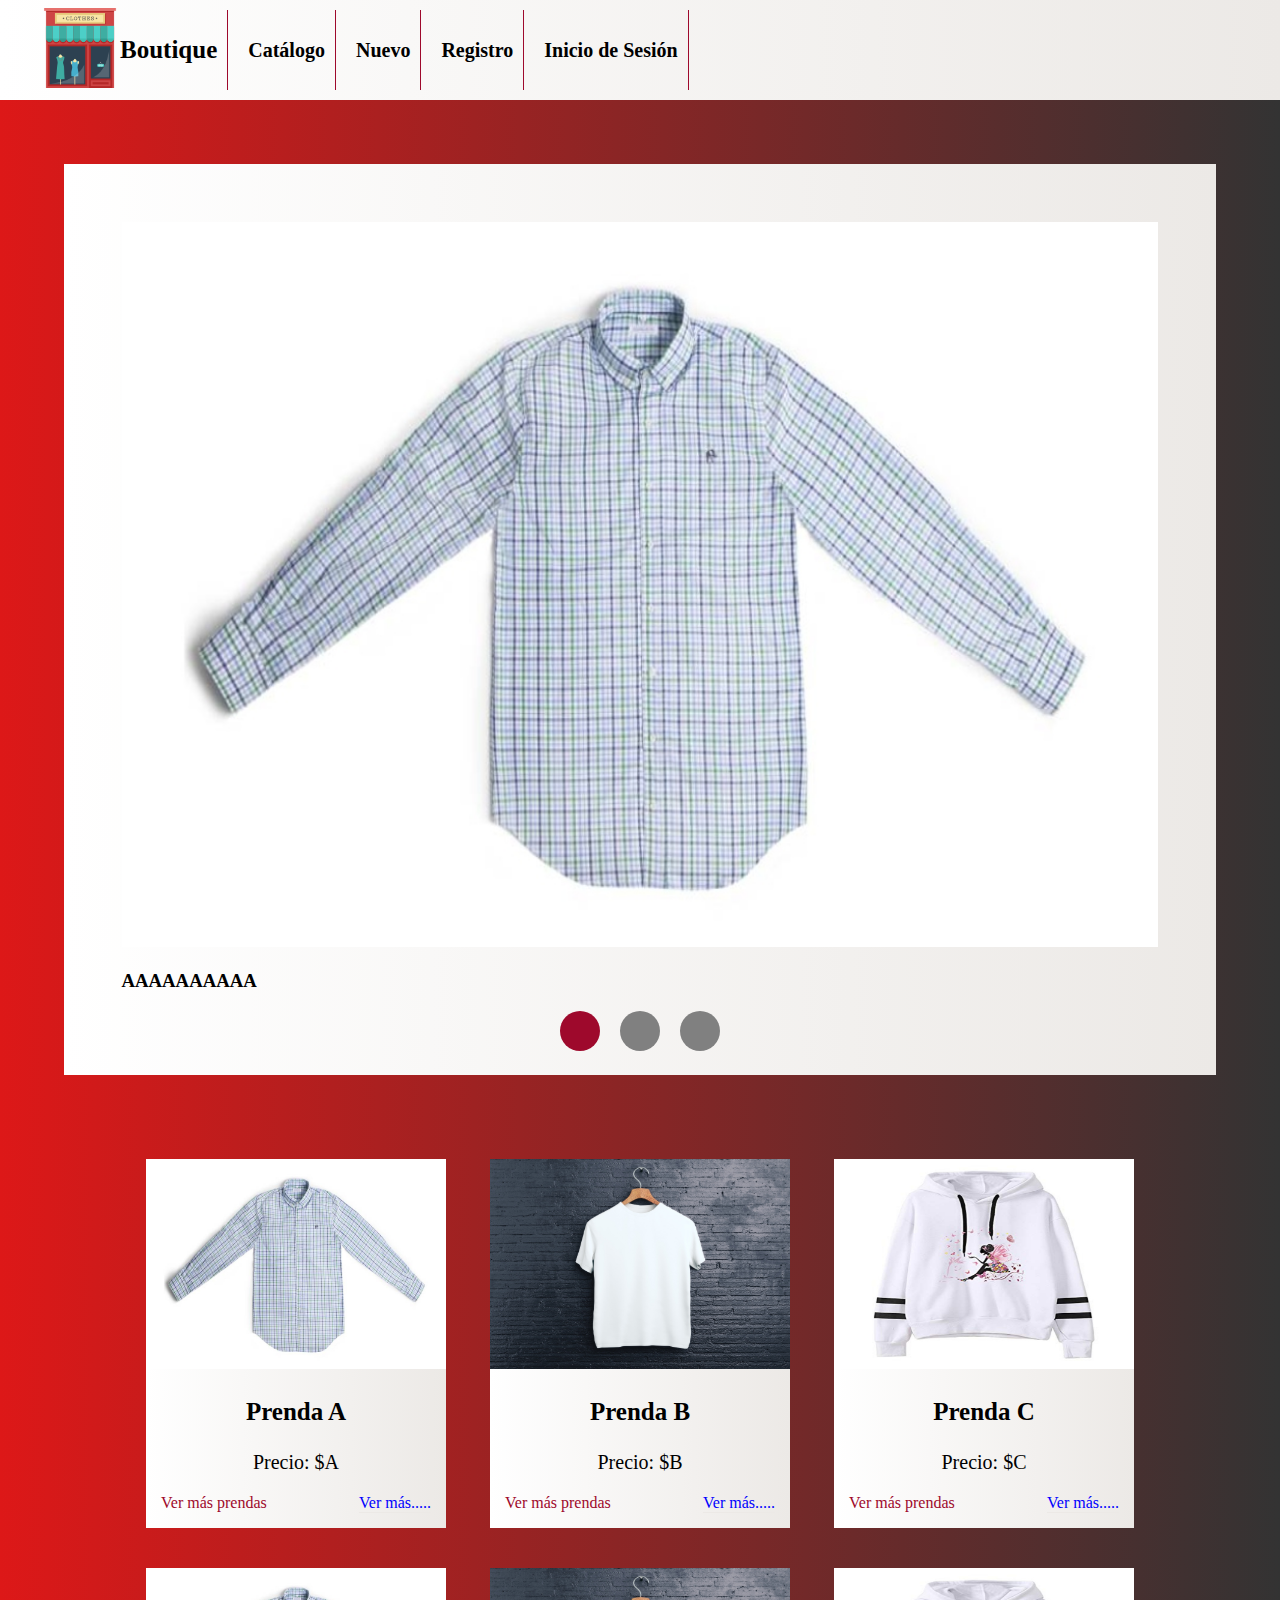
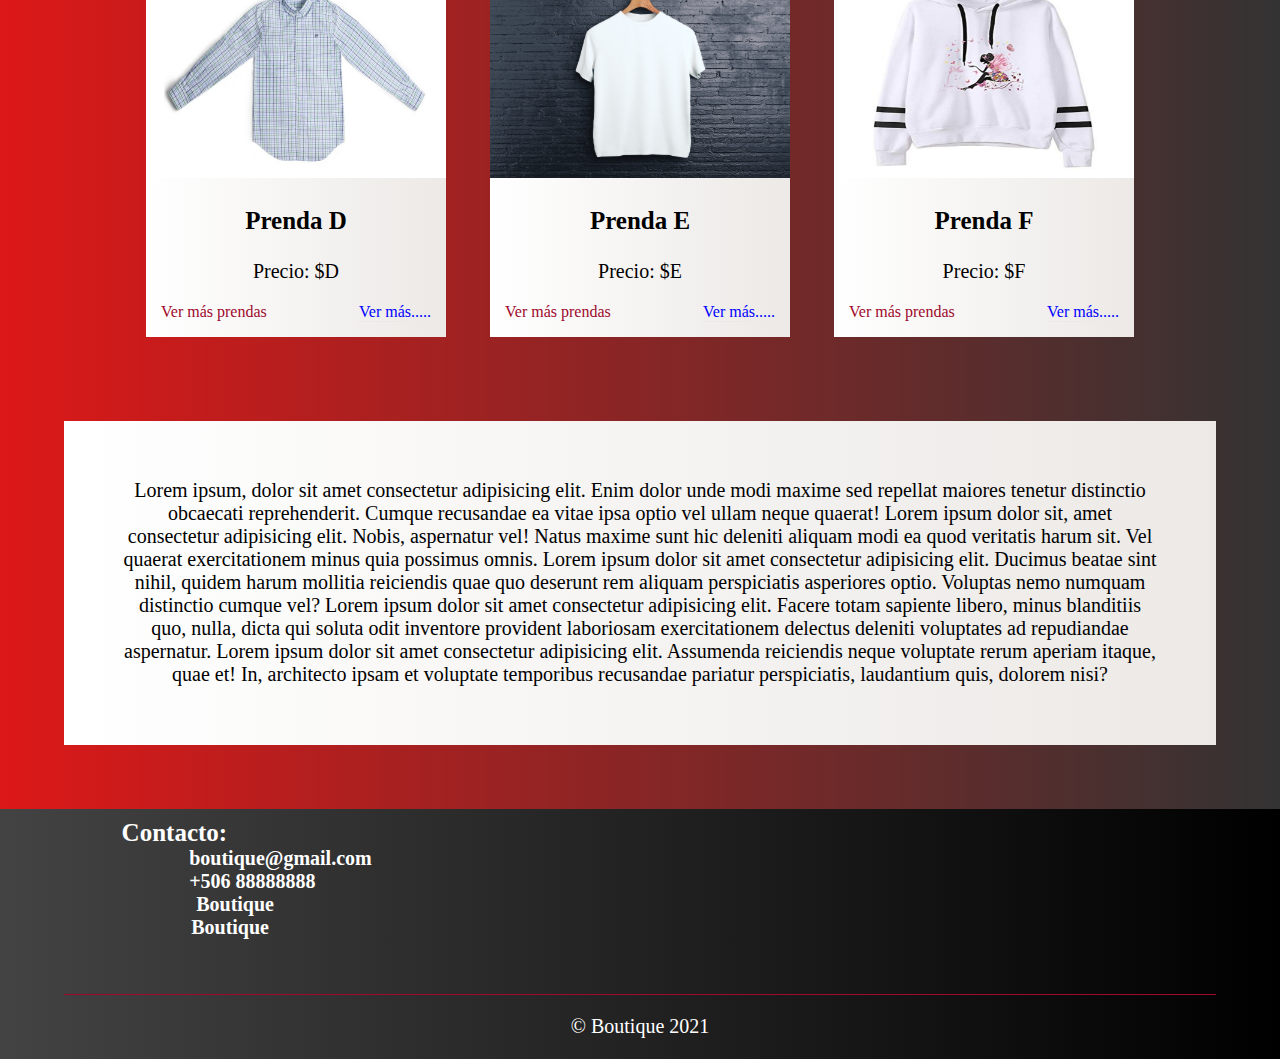
<file: index.html>
<!DOCTYPE html>
<html lang="en">
<head>
    <meta charset="UTF-8">
    <meta http-equiv="X-UA-Compatible" content="IE=edge">
    <meta name="viewport" content="width=device-width, initial-scale=1.0">
    <title>Boutique</title>
    <link href="css/inicio.css" rel="stylesheet">
    <link href="css/opciones.css" rel="stylesheet">
    <link href="css/nuevo.css" rel="stylesheet">
</head>
<body>

    <div class="contenedorSlider">
        <div class="slider">
            <img class="imagenSlider">
        </div>

        <h3 class="textoSlider"></h3>

        <div class="menuSlider">
        </div>
    </div>

    <div class="ejemplos">
        <div class="contenedorEjemplo">
            <img class="ejemplo" src="img/img1.jpg">
            <h3 class="nombreEjemplo">Prenda A</h3>
            <p class="precioEjemplo">Precio: $A</p>
            <a class="verMasPrenda" href="opcion.html">Ver más.....</a>
            <a class="verCategoria" href="catalogo.html">Ver más prendas</a>
        </div>
        <div class="contenedorEjemplo">
            <img class="ejemplo" src="img/img2.jpg">
            <h3 class="nombreEjemplo">Prenda B</h3>
            <p class="precioEjemplo">Precio: $B</p>
            <a class="verMasPrenda" href="opcion.html">Ver más.....</a>
            <a class="verCategoria" href="catalogo.html">Ver más prendas</a>
        </div>
        <div class="contenedorEjemplo">
            <img class="ejemplo" src="img/img3.jpg">
            <h3 class="nombreEjemplo">Prenda C</h3>
            <p class="precioEjemplo">Precio: $C</p>
            <a class="verMasPrenda" href="opcion.html">Ver más.....</a>
            <a class="verCategoria" href="catalogo.html">Ver más prendas</a>
        </div>
        <div class="contenedorEjemplo">
            <img class="ejemplo" src="img/img1.jpg">
            <h3 class="nombreEjemplo">Prenda D</h3>
            <p class="precioEjemplo">Precio: $D</p>
            <a class="verMasPrenda" href="opcion.html">Ver más.....</a>
            <a class="verCategoria" href="catalogo.html">Ver más prendas</a>
        </div>
        <div class="contenedorEjemplo">
            <img class="ejemplo" src="img/img2.jpg">
            <h3 class="nombreEjemplo">Prenda E</h3>
            <p class="precioEjemplo">Precio: $E</p>
            <a class="verMasPrenda" href="opcion.html">Ver más.....</a>
            <a class="verCategoria" href="catalogo.html">Ver más prendas</a>
        </div>
        <div class="contenedorEjemplo">
            <img class="ejemplo" src="img/img3.jpg">
            <h3 class="nombreEjemplo">Prenda F</h3>
            <p class="precioEjemplo">Precio: $F</p>
            <a class="verMasPrenda" href="opcion.html">Ver más.....</a>
            <a class="verCategoria" href="catalogo.html">Ver más prendas</a>
        </div>
    </div>

    <div class="descripcion">
        <div class="espacioTextoDescripcion"></div>
        <p class="textoDescripcion">Lorem ipsum, dolor sit amet consectetur adipisicing elit. Enim dolor unde modi maxime sed repellat maiores tenetur distinctio obcaecati reprehenderit. Cumque recusandae ea vitae ipsa optio vel ullam neque quaerat! Lorem ipsum dolor sit, amet consectetur adipisicing elit. Nobis, aspernatur vel! Natus maxime sunt hic deleniti aliquam modi ea quod veritatis harum sit. Vel quaerat exercitationem minus quia possimus omnis. Lorem ipsum dolor sit amet consectetur adipisicing elit. Ducimus beatae sint nihil, quidem harum mollitia reiciendis quae quo deserunt rem aliquam perspiciatis asperiores optio. Voluptas nemo numquam distinctio cumque vel? Lorem ipsum dolor sit amet consectetur adipisicing elit. Facere totam sapiente libero, minus blanditiis quo, nulla, dicta qui soluta odit inventore provident laboriosam exercitationem delectus deleniti voluptates ad repudiandae aspernatur. Lorem ipsum dolor sit amet consectetur adipisicing elit. Assumenda reiciendis neque voluptate rerum aperiam itaque, quae et! In, architecto ipsam et voluptate temporibus recusandae pariatur perspiciatis, laudantium quis, dolorem nisi?</p>
        <div class="espacioTextoDescripcion"></div>
    </div>

    <script type="text/javascript" src="js/general.js"></script>
    <script type="text/javascript" src="js/inicio.js"></script>
</body>
</html>
</file>
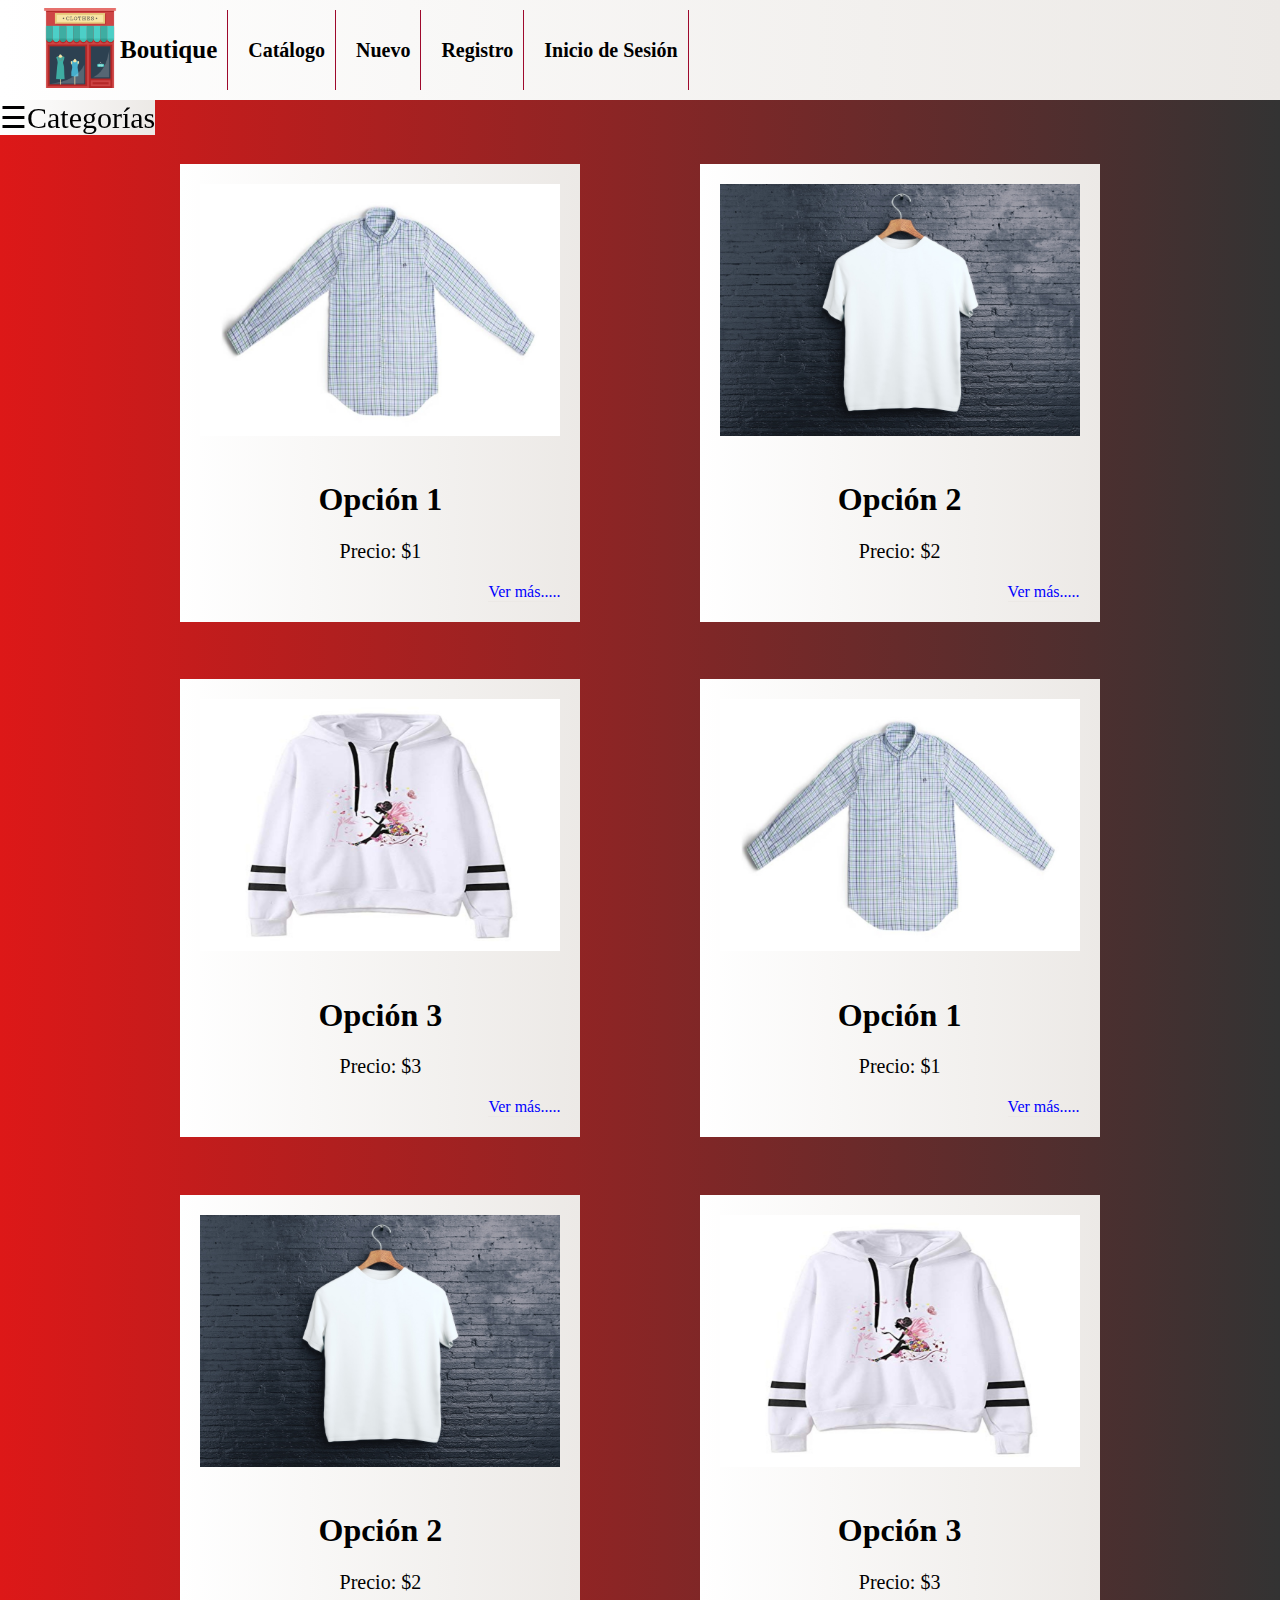
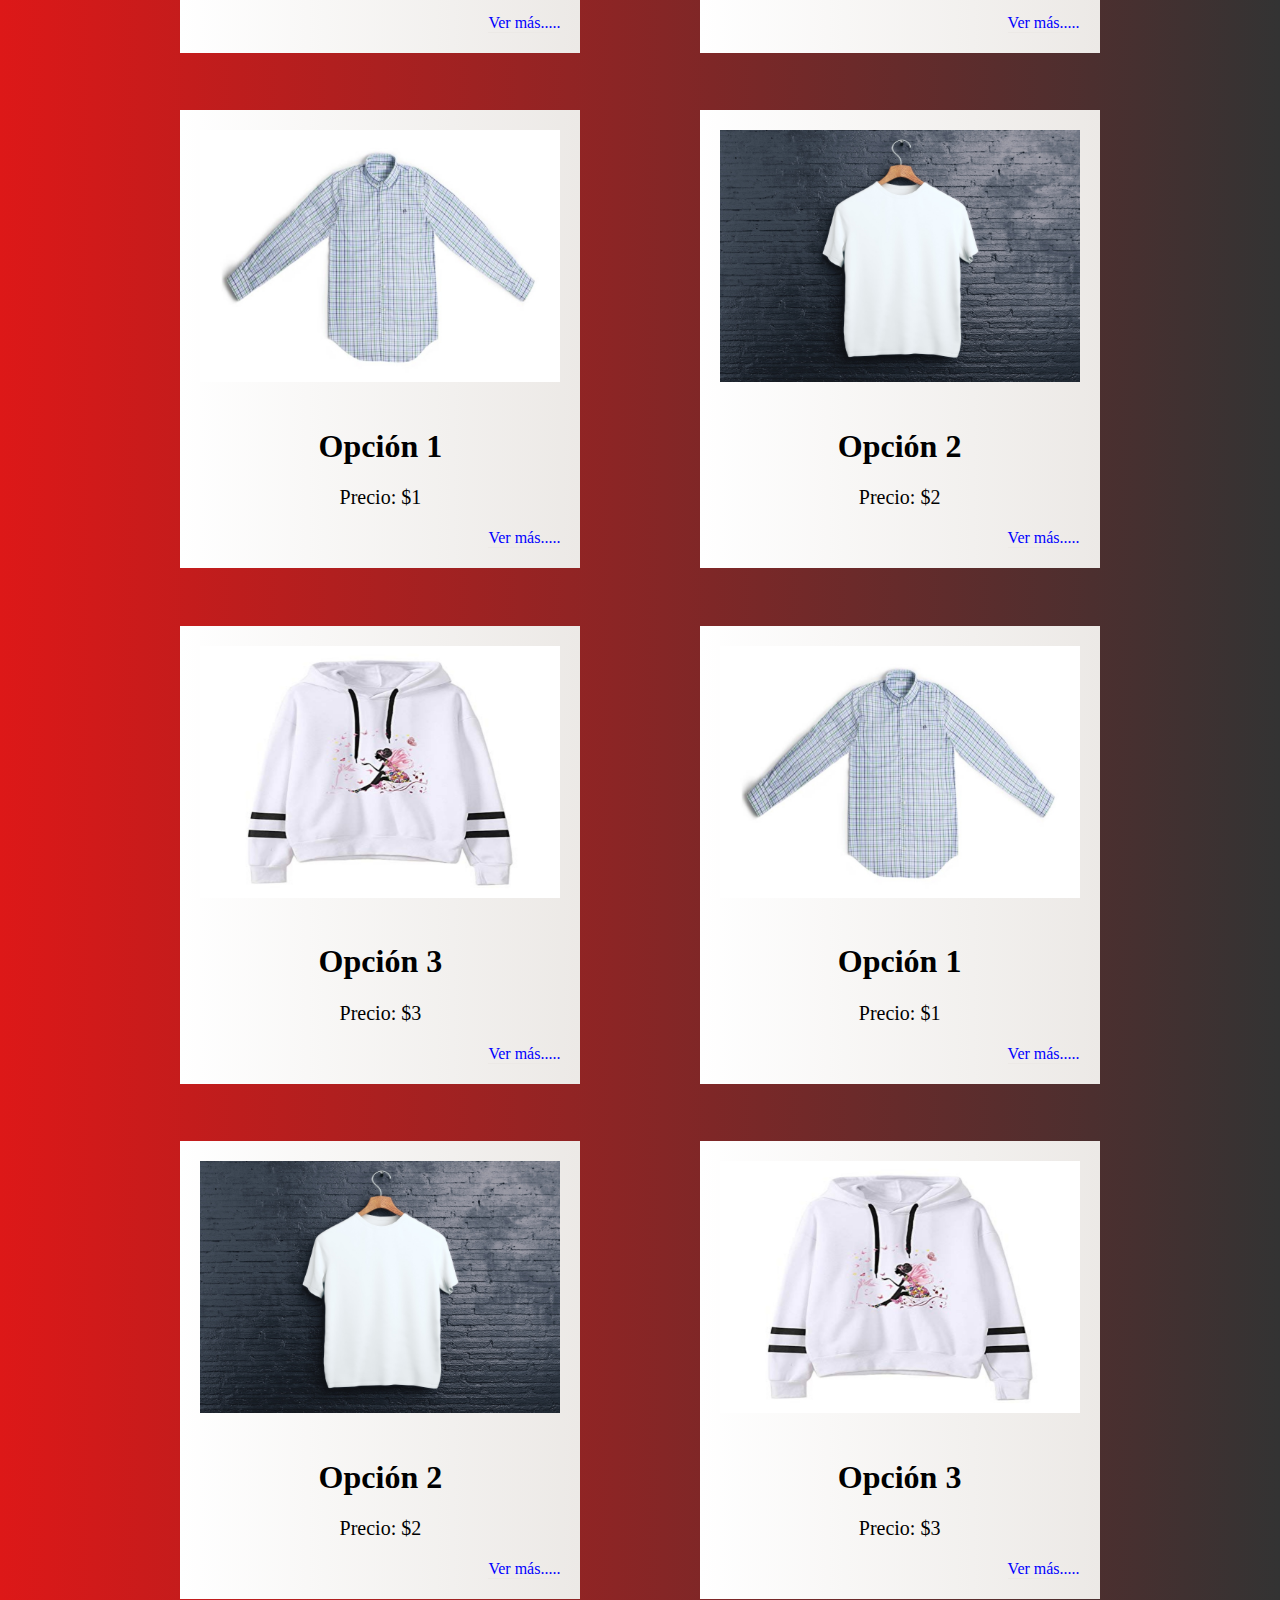
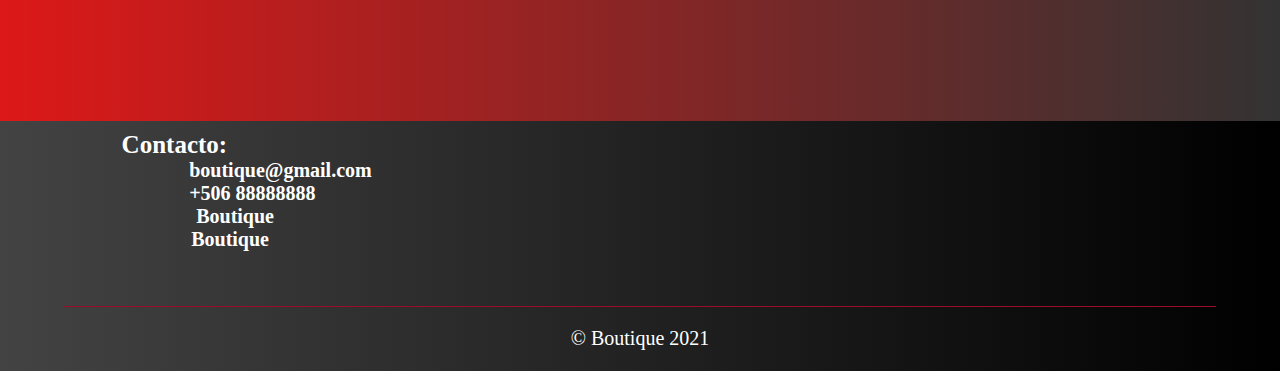
<file: catalogo.html>
<!DOCTYPE html>
<html lang="en">
<head>
    <meta charset="UTF-8">
    <meta http-equiv="X-UA-Compatible" content="IE=edge">
    <meta name="viewport" content="width=device-width, initial-scale=1.0">
    <title>Catálogo</title>
    <link href="css/catalogo.css" rel="stylesheet">
    <link href="css/opciones.css" rel="stylesheet">
</head>
<body>

    <div id="miMenuCatalogo" class="menuCatalogo">
        <a class="botonCerrar">&times;</a>
        <a href="#">Categoría 1</a>
        <a href="#">Categoría 2</a>
        <a href="#">Categoría 3</a>
        <a href="#">Categoría 4</a>
    </div>
      
    <span class="pestannaCategorias">&#9776;Categorías</span>

    <div class="opciones">
        <div class="opcionPrenda">
            <img src="img/img1.jpg">
            <h1>Opción 1</h1>
            <p>Precio: $1</p>
            <a class="verMasPrenda" href="opcion.html">Ver más.....</a>
        </div>
        <div class="opcionPrenda">
            <img src="img/img2.jpg">
            <h1>Opción 2</h1>
            <p>Precio: $2</p>
            <a class="verMasPrenda" href="opcion.html">Ver más.....</a>
        </div>
        <div class="opcionPrenda">
            <img src="img/img3.jpg">
            <h1>Opción 3</h1>
            <p>Precio: $3</p>
            <a class="verMasPrenda" href="opcion.html">Ver más.....</a>
        </div>
        <div class="opcionPrenda">
            <img src="img/img1.jpg">
            <h1>Opción 1</h1>
            <p>Precio: $1</p>
            <a class="verMasPrenda" href="opcion.html">Ver más.....</a>
        </div>
        <div class="opcionPrenda">
            <img src="img/img2.jpg">
            <h1>Opción 2</h1>
            <p>Precio: $2</p>
            <a class="verMasPrenda" href="opcion.html">Ver más.....</a>
        </div>
        <div class="opcionPrenda">
            <img src="img/img3.jpg">
            <h1>Opción 3</h1>
            <p>Precio: $3</p>
            <a class="verMasPrenda" href="opcion.html">Ver más.....</a>
        </div>
        <div class="opcionPrenda">
            <img src="img/img1.jpg">
            <h1>Opción 1</h1>
            <p>Precio: $1</p>
            <a class="verMasPrenda" href="opcion.html">Ver más.....</a>
        </div>
        <div class="opcionPrenda">
            <img src="img/img2.jpg">
            <h1>Opción 2</h1>
            <p>Precio: $2</p>
            <a class="verMasPrenda" href="opcion.html">Ver más.....</a>
        </div>
        <div class="opcionPrenda">
            <img src="img/img3.jpg">
            <h1>Opción 3</h1>
            <p>Precio: $3</p>
            <a class="verMasPrenda" href="opcion.html">Ver más.....</a>
        </div>
        <div class="opcionPrenda">
            <img src="img/img1.jpg">
            <h1>Opción 1</h1>
            <p>Precio: $1</p>
            <a class="verMasPrenda" href="opcion.html">Ver más.....</a>
        </div>
        <div class="opcionPrenda">
            <img src="img/img2.jpg">
            <h1>Opción 2</h1>
            <p>Precio: $2</p>
            <a class="verMasPrenda" href="opcion.html">Ver más.....</a>
        </div>
        <div class="opcionPrenda">
            <img src="img/img3.jpg">
            <h1>Opción 3</h1>
            <p>Precio: $3</p>
            <a class="verMasPrenda" href="opcion.html">Ver más.....</a>
        </div>
    </div>

    <script type="text/javascript" src="js/general.js"></script>
    <script type="text/javascript" src="js/catalogo.js"></script>
    <script type="text/javascript" src="js/opciones.js"></script>
</body>
</html>
</file>
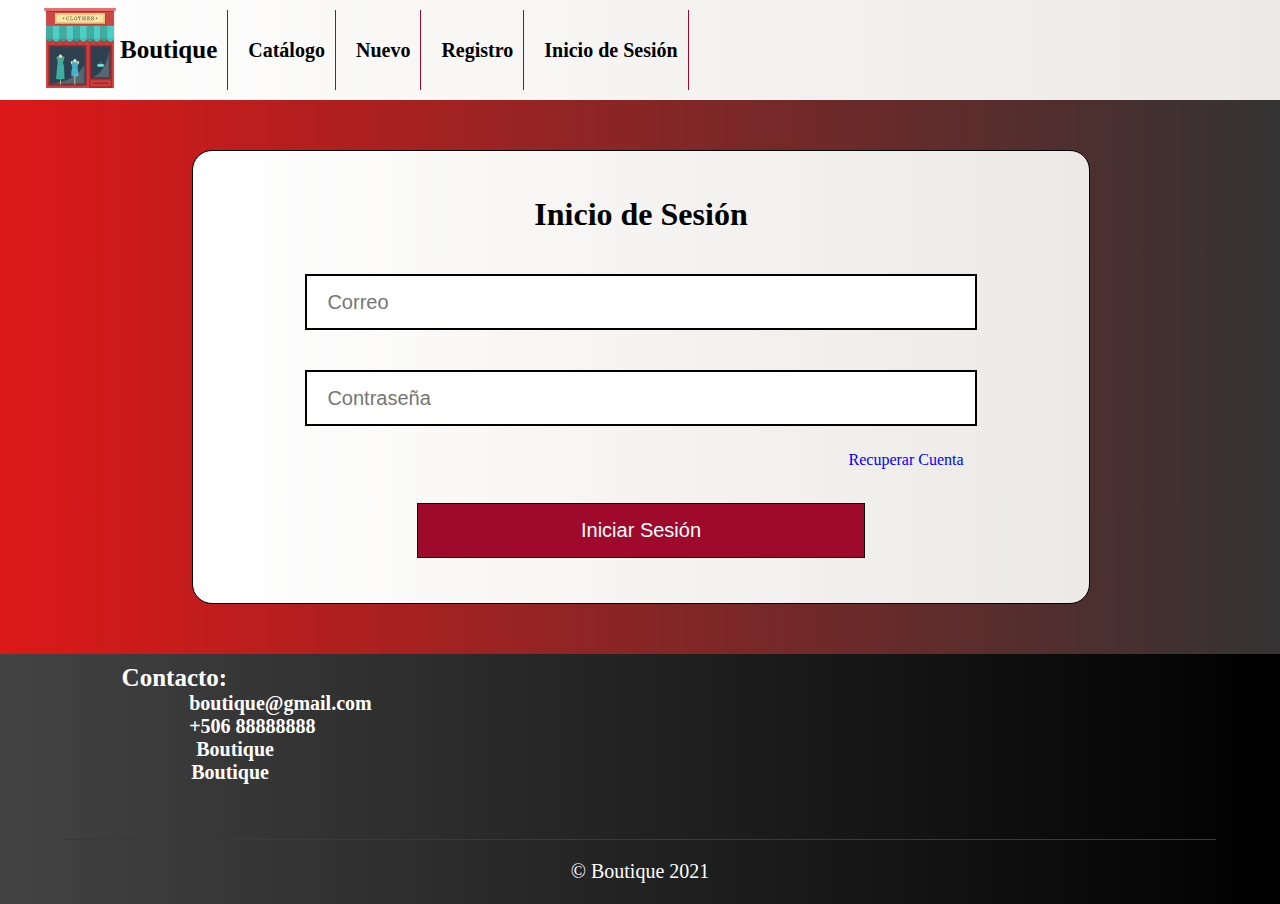
<file: iniciosesion.html>
<!DOCTYPE html>
<html lang="en">
<head>
    <meta charset="UTF-8">
    <meta http-equiv="X-UA-Compatible" content="IE=edge">
    <meta name="viewport" content="width=device-width, initial-scale=1.0">
    <title>Inicio de Sesión</title>
    <link href="css/datos.css" rel="stylesheet">
</head>
<body>

    <form>
        <div class="contenedorDatos">
            <h1>Inicio de Sesión</h1>
            <input type="mail" placeholder="Correo" required>
            <input type="password" placeholder="Contraseña">
            <a href="#" class="recuperar">Recuperar Cuenta</a>
            <button class="btnListo">Iniciar Sesión</button>
        </div>
    </form>

    <script src="js/general.js"></script>
</body>
</html>
</file>
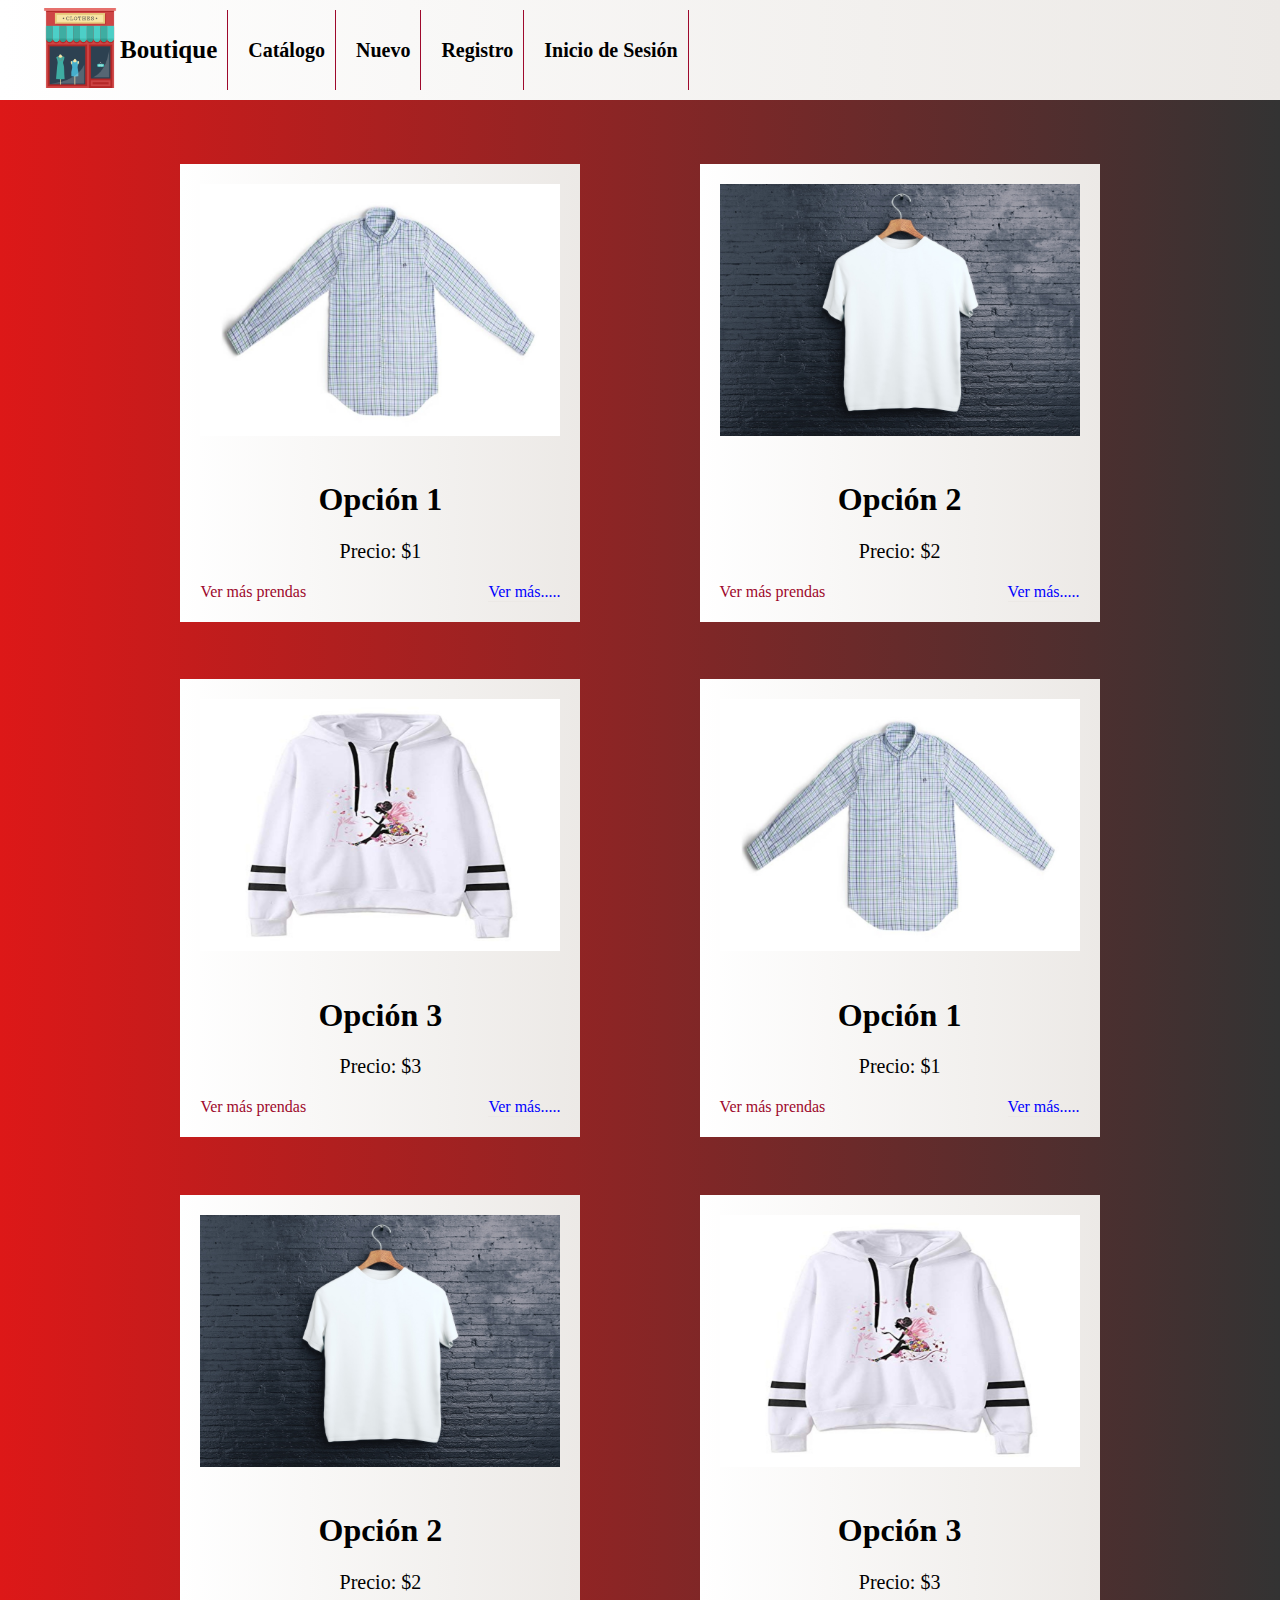
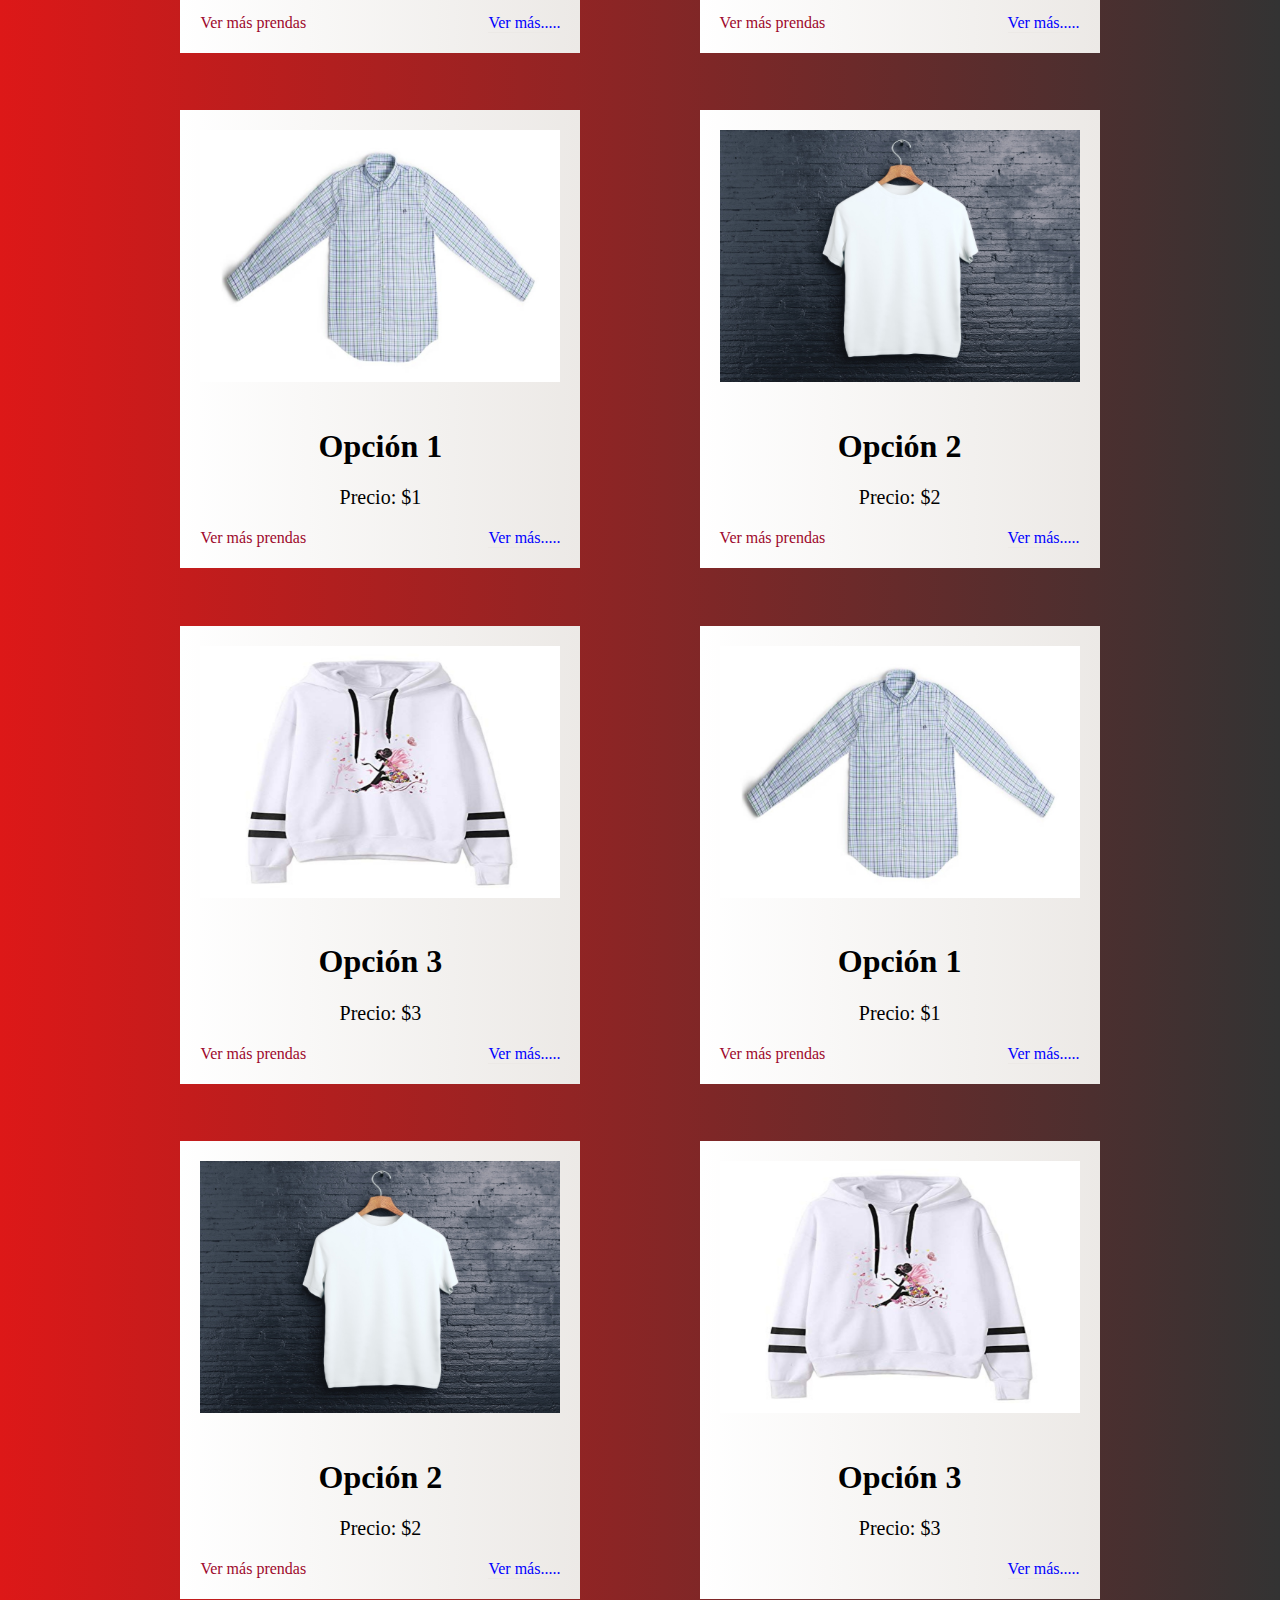
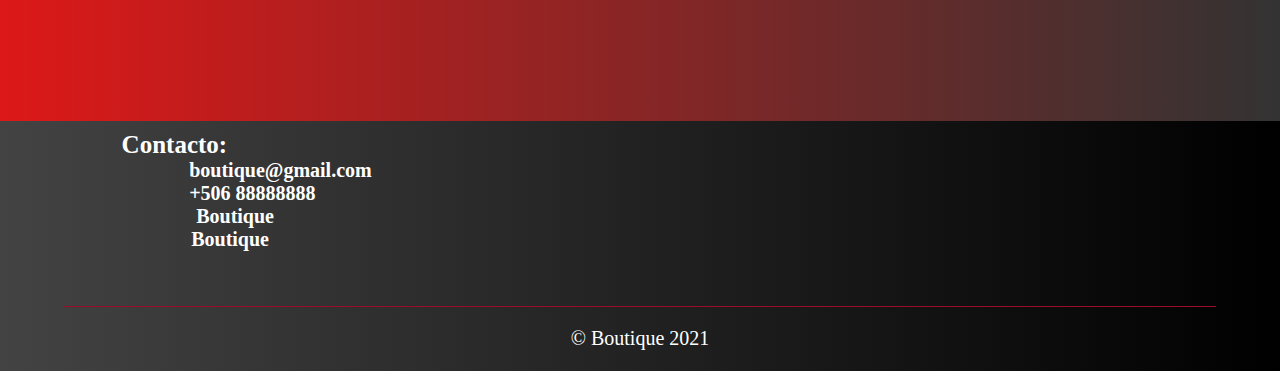
<file: nuevo.html>
<!DOCTYPE html>
<html lang="en">
<head>
    <meta charset="UTF-8">
    <meta http-equiv="X-UA-Compatible" content="IE=edge">
    <meta name="viewport" content="width=device-width, initial-scale=1.0">
    <title>Nuevo</title>
    <link href="css/opciones.css" rel="stylesheet">
    <link href="css/nuevo.css" rel="stylesheet">
</head>
<body>

    <div class="opciones">
        <div class="opcionPrenda">
            <img src="img/img1.jpg">
            <h1>Opción 1</h1>
            <p>Precio: $1</p>
            <a class="verMasPrenda" href="opcion.html">Ver más.....</a>
            <a class="verCategoria" href="catalogo.html">Ver más prendas</a>
        </div>
        <div class="opcionPrenda">
            <img src="img/img2.jpg">
            <h1>Opción 2</h1>
            <p>Precio: $2</p>
            <a class="verMasPrenda" href="opcion.html">Ver más.....</a>
            <a class="verCategoria" href="catalogo.html">Ver más prendas</a>
        </div>
        <div class="opcionPrenda">
            <img src="img/img3.jpg">
            <h1>Opción 3</h1>
            <p>Precio: $3</p>
            <a class="verMasPrenda" href="opcion.html">Ver más.....</a>
            <a class="verCategoria" href="catalogo.html">Ver más prendas</a>
        </div>
        <div class="opcionPrenda">
            <img src="img/img1.jpg">
            <h1>Opción 1</h1>
            <p>Precio: $1</p>
            <a class="verMasPrenda" href="opcion.html">Ver más.....</a>
            <a class="verCategoria" href="catalogo.html">Ver más prendas</a>
        </div>
        <div class="opcionPrenda">
            <img src="img/img2.jpg">
            <h1>Opción 2</h1>
            <p>Precio: $2</p>
            <a class="verMasPrenda" href="opcion.html">Ver más.....</a>
            <a class="verCategoria" href="catalogo.html">Ver más prendas</a>
        </div>
        <div class="opcionPrenda">
            <img src="img/img3.jpg">
            <h1>Opción 3</h1>
            <p>Precio: $3</p>
            <a class="verMasPrenda" href="opcion.html">Ver más.....</a>
            <a class="verCategoria" href="catalogo.html">Ver más prendas</a>
        </div>
        <div class="opcionPrenda">
            <img src="img/img1.jpg">
            <h1>Opción 1</h1>
            <p>Precio: $1</p>
            <a class="verMasPrenda" href="opcion.html">Ver más.....</a>
            <a class="verCategoria" href="catalogo.html">Ver más prendas</a>
        </div>
        <div class="opcionPrenda">
            <img src="img/img2.jpg">
            <h1>Opción 2</h1>
            <p>Precio: $2</p>
            <a class="verMasPrenda" href="opcion.html">Ver más.....</a>
            <a class="verCategoria" href="catalogo.html">Ver más prendas</a>
        </div>
        <div class="opcionPrenda">
            <img src="img/img3.jpg">
            <h1>Opción 3</h1>
            <p>Precio: $3</p>
            <a class="verMasPrenda" href="opcion.html">Ver más.....</a>
            <a class="verCategoria" href="catalogo.html">Ver más prendas</a>
        </div>
        <div class="opcionPrenda">
            <img src="img/img1.jpg">
            <h1>Opción 1</h1>
            <p>Precio: $1</p>
            <a class="verMasPrenda" href="opcion.html">Ver más.....</a>
            <a class="verCategoria" href="catalogo.html">Ver más prendas</a>
        </div>
        <div class="opcionPrenda">
            <img src="img/img2.jpg">
            <h1>Opción 2</h1>
            <p>Precio: $2</p>
            <a class="verMasPrenda" href="opcion.html">Ver más.....</a>
            <a class="verCategoria" href="catalogo.html">Ver más prendas</a>
        </div>
        <div class="opcionPrenda">
            <img src="img/img3.jpg">
            <h1>Opción 3</h1>
            <p>Precio: $3</p>
            <a class="verMasPrenda" href="opcion.html">Ver más.....</a>
        </div>
    </div>

    <script src="js/general.js"></script>
    <script src="js/opciones.js"></script>
</body>
</html>
</file>
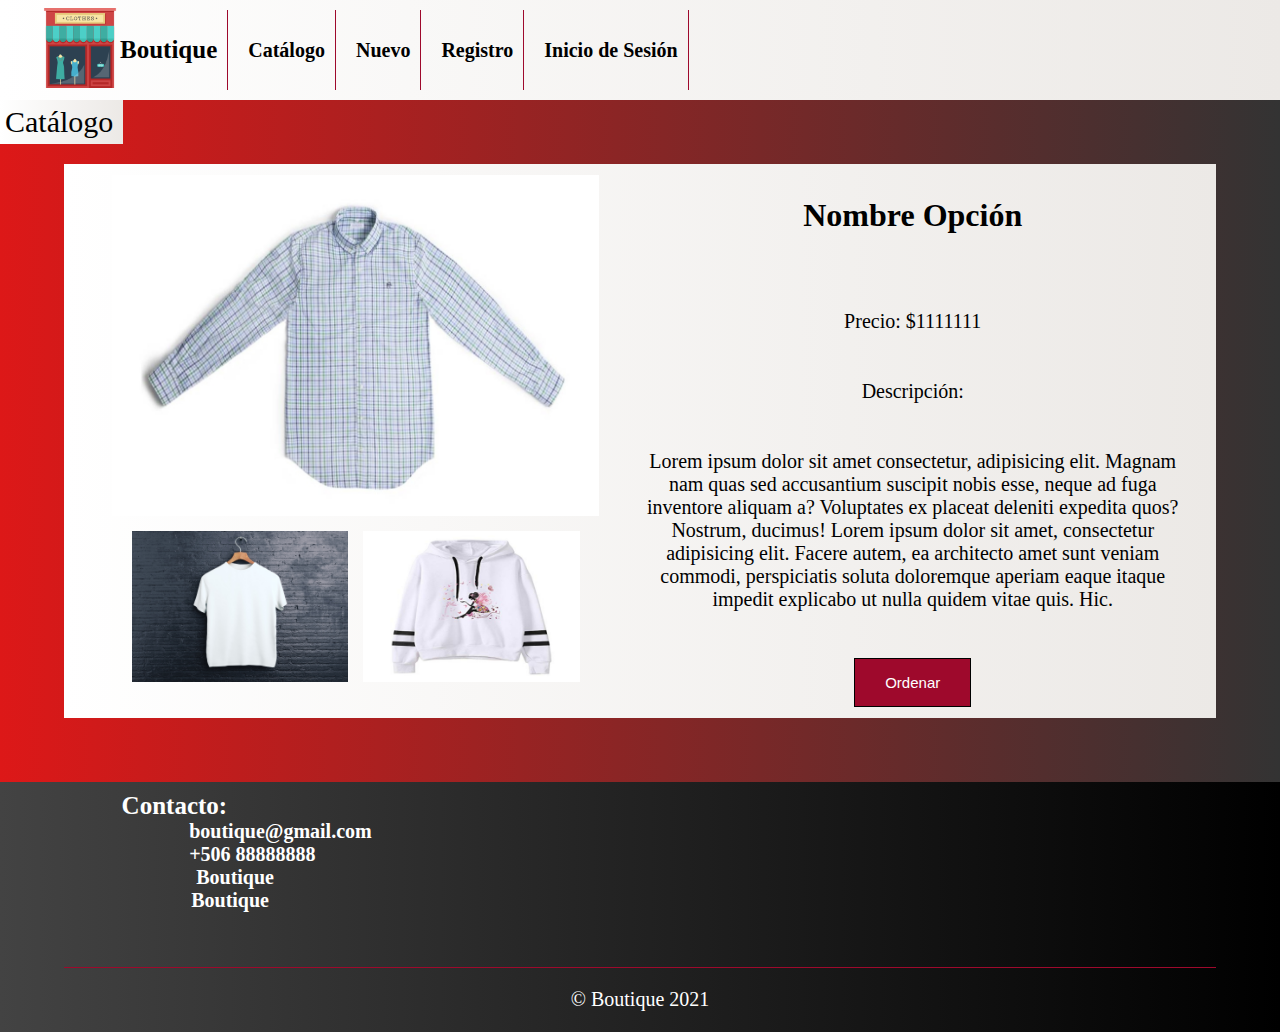
<file: opcion.html>
<!DOCTYPE html>
<html lang="en">
<head>
    <meta charset="UTF-8">
    <meta http-equiv="X-UA-Compatible" content="IE=edge">
    <meta name="viewport" content="width=device-width, initial-scale=1.0">
    <title>Opción</title>
    <link href="css/opcion.css" rel="stylesheet">
</head>
<body>

    <a href="catalogo.html" class="volverCatalogo"><i class="fas fa-arrow-left"></i> Catálogo</a>

    <div class="contenedorOpcion">
        <div class="imagenesOpcion">
            <img class="imagenOpcion" src="img/img1.jpg">
            <img class="subImagenOpcion" src="img/img2.jpg">
            <img class="subImagenOpcion" src="img/img3.jpg">
        </div>
        <div class="infoOpcion">
            <h1>Nombre Opción</h1>
            <p>Precio: $1111111</p>
            <p>Descripción:</p>
            <p>Lorem ipsum dolor sit amet consectetur, adipisicing elit. Magnam nam quas sed accusantium suscipit nobis esse, neque ad fuga inventore aliquam a? Voluptates ex placeat deleniti expedita quos? Nostrum, ducimus! Lorem ipsum dolor sit amet, consectetur adipisicing elit. Facere autem, ea architecto amet sunt veniam commodi, perspiciatis soluta doloremque aperiam eaque itaque impedit explicabo ut nulla quidem vitae quis. Hic.</p>
            <button class="btnOrdenar">Ordenar</button>
        </div>
    </div>

    <script src="js/opcion.js"></script>
    <script src="js/general.js"></script>
</body>
</html>
</file>
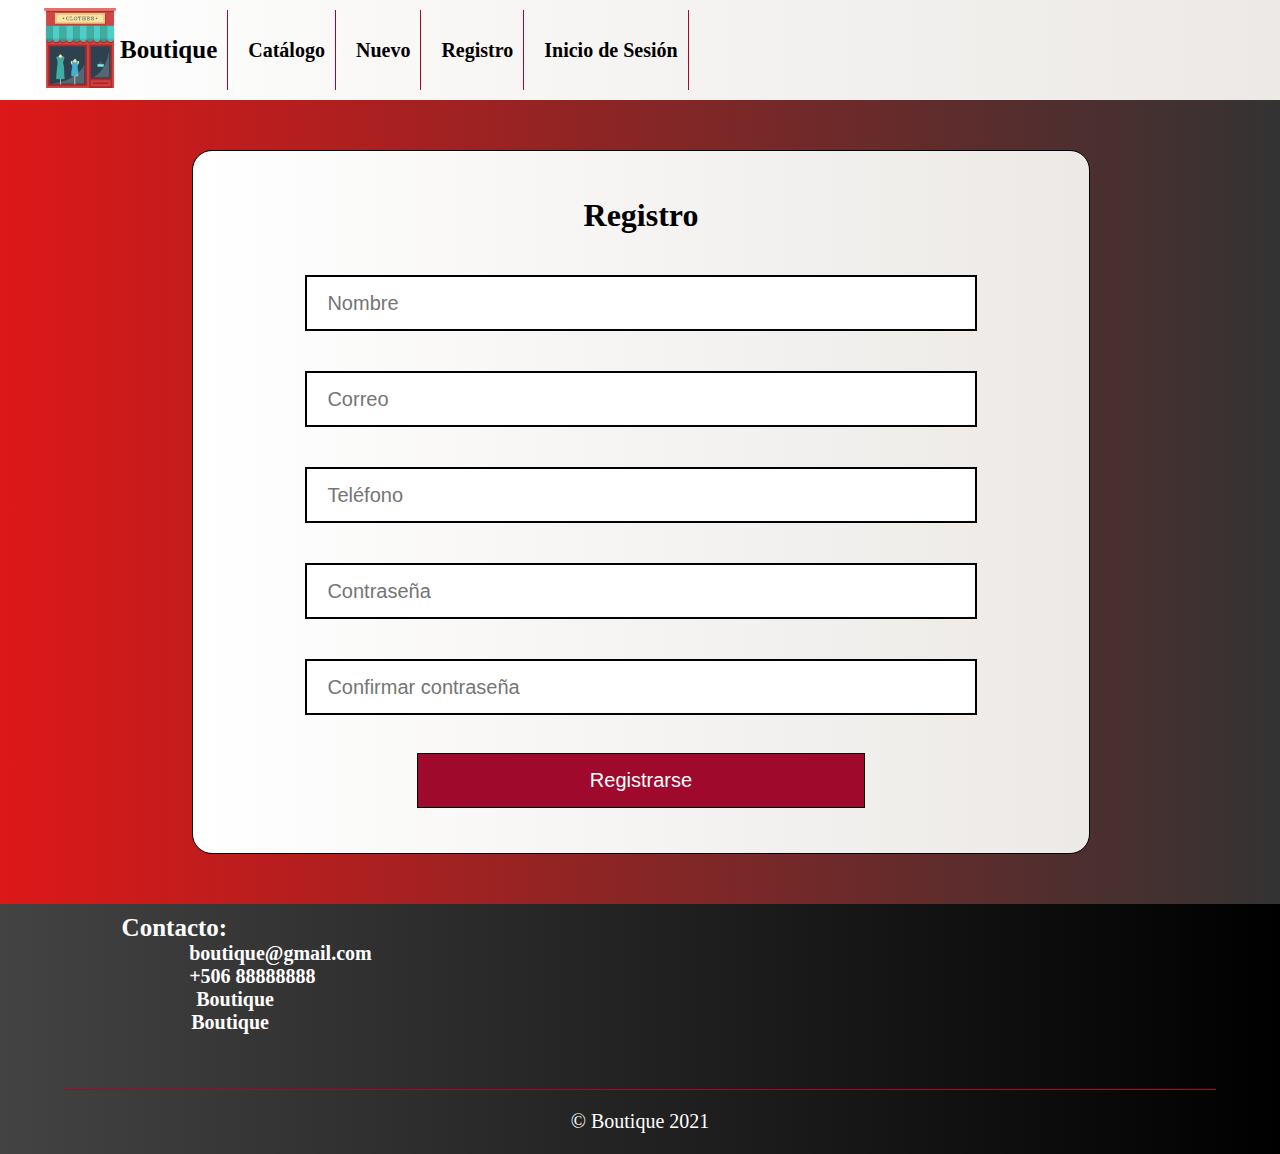
<file: registro.html>
<!DOCTYPE html>
<html lang="en">
<head>
    <meta charset="UTF-8">
    <meta http-equiv="X-UA-Compatible" content="IE=edge">
    <meta name="viewport" content="width=device-width, initial-scale=1.0">
    <title>Registro</title>
    <link href="css/datos.css" rel="stylesheet">
</head>
<body>

    <form>
        <div class="contenedorDatos">
            <div class="borde"></div>
            <h1>Registro</h1>
            <input type="text" placeholder="Nombre" required>
            <input type="mail" placeholder="Correo" required>
            <input type="number" placeholder="Teléfono" required>
            <input type="password" placeholder="Contraseña" required>
            <input type="password" placeholder="Confirmar contraseña" required>
            <button class="btnListo">Registrarse</button>
        </div>
    </form>
    
    <script src="js/general.js"></script>
</body>
</html>
</file>
<file: css/inicio.css>
/*Descripción*/

.descripcion{
    width: 90%;
    margin: 0;
    background: #ECE9E6;
    background: -webkit-linear-gradient(to right, #FFFFFF, #ECE9E6);
    background: linear-gradient(to right, #FFFFFF, #ECE9E6);
    text-align: center;
    font-size: 20px;
    margin: 5%;
}

.textoDescripcion{
    width: 90%;
    margin: 5%;
}

.espacioTextoDescripcion{
    height: 1px;
}

/*Slider*/

.contenedorSlider{
    background: #ECE9E6;
    background: -webkit-linear-gradient(to right, #FFFFFF, #ECE9E6);
    background: linear-gradient(to right, #FFFFFF, #ECE9E6);
    width: 90%;
    margin: 5%;
}

.imagenSlider{
    background-color: lightblue;
    width: 90%;
    margin: 5%;
    margin-bottom: 0;
}

.textoSlider{
    word-break: break-all;
    width: 90%;
    margin-left: 5%;
}

.menuSlider{
    width: 100%;
    text-align: center;
}

.opcionSlider{
    display: inline-block;
    background-color: grey;
    padding: 10px;
    width: 20px;
    height: 20px;
    border-radius: 100px;
    margin-left: 10px;
    margin-right: 10px;
    margin-bottom: 20px;
    cursor: pointer;
}

/*Ejemplos*/

.ejemplos{
    width: 90%;
    margin: 5%;
    text-align: center;
}

.contenedorEjemplo{
    margin: 20px;
    width: 300px;
    display: inline-block;
    background: #ECE9E6;
    background: -webkit-linear-gradient(to right, #FFFFFF, #ECE9E6);
    background: linear-gradient(to right, #FFFFFF, #ECE9E6);
}

.ejemplo{
    width: 100%;
}

.nombreEjemplo{
    width: 90%;
    margin-left: 5%;
    word-break: break-all;
    font-size: 25px;
}

.precioEjemplo{
    width: 90%;
    margin-left: 5%;
    word-break: break-all;
    font-size: 20px;
}
</file>
<file: css/opciones.css>
.opciones{
	width: 90%;
	margin: 5%;
	text-align: center;
}

.opcionPrenda{
	width: 400px;
	background: #ECE9E6;
    background: -webkit-linear-gradient(to right, #FFFFFF, #ECE9E6);
    background: linear-gradient(to right, #FFFFFF, #ECE9E6);
	display: inline-block;
	margin: 5%;
	margin-top: 0;
}

.opcionPrenda img{
	width: 90%;
	margin: 5%;
}

.opcionPrenda h1{
	word-break: break-all;
}

.opcionPrenda p{
	font-size: 20px;
	word-break: break-all;
}

.verMasPrenda{
	color: blue !important;
	float: right;
	margin-right: 5%;
	margin-bottom: 5%;
	border-bottom: 1px solid #ECE9E6;
}

.verMasPrenda:hover{
	border-bottom: 1px solid blue;
}
</file>
<file: css/nuevo.css>
.verCategoria{
	color: #9e092c !important;
	float: left;
	margin-left: 5%;
	margin-bottom: 5%;
	border-bottom: 0px solid #ECE9E6;
}

.verCategoria:hover{
	border-bottom: 1px solid #9e092c;
}
</file>
<file: css/catalogo.css>
/*Menú Catalogo*/

.menuCatalogo {
    height: 100%;
    width: 0;
    position: fixed;
    z-index: 1;
    top: 0;
    left: 0;
    background: #ECE9E6;
    background: -webkit-linear-gradient(to right, #FFFFFF, #ECE9E6);
    background: linear-gradient(to right, #FFFFFF, #ECE9E6);
    overflow-x: hidden;
    transition: 0.5s;
    padding-top: 60px;
}
  
.menuCatalogo a {
	padding: 8px 8px 8px 32px;
    text-decoration: none;
    font-size: 25px;
    color: #818181;
    display: block;
    transition: 0.3s;
    font-weight: bold;
    word-break: break-all;
}

.menuCatalogo a:hover {
    color: #9e092c;
}
  
.menuCatalogo .botonCerrar {
    position: absolute;
    top: 0;
    right: 25px;
    font-size: 50px;
    margin-left: 50px;
    cursor: pointer;
}
  
@media screen and (max-height: 450px) {
    .menuCatalogo {padding-top: 15px;}
    .menuCatalogo a {font-size: 18px;}
}

.pestannaCategorias{
	font-size: 30px;
  	cursor: pointer;
  	background: #ECE9E6;
  	background: -webkit-linear-gradient(to right, #FFFFFF, #ECE9E6);
  	background: linear-gradient(to right, #FFFFFF, #ECE9E6);
  	position: fixed;
}

.pestannaCategorias:hover{
	color: #9e092c;
}
</file>
<file: css/datos.css>
.contenedorDatos{
    background: #ECE9E6;
    background: -webkit-linear-gradient(to right, #FFFFFF, #ECE9E6);
    background: linear-gradient(to right, #FFFFFF, #ECE9E6);
    width: 70%;
    margin: 50px;
    margin-left: 15%;
    text-align: center;
    border: 1px solid #000000;
    border-radius: 20px 20px 20px 20px;
    -moz-border-radius: 20px 20px 20px 20px;
    -webkit-border-radius: 20px 20px 20px 20px;
}

.contenedorDatos h1{
    margin-top: 5%;
}

.contenedorDatos input{
    width: 70%;
    margin: 20px;
    height: 50px;
    font-size: 20px;
    border: 2px solid #000000;
    color: #9e092c;
    padding-left: 20px;
    padding-right: 20px;
}

.contenedorDatos input:hover{
    border: 2px solid #9e092c;
}

.btnListo {
    width: 50%;
    background: #9e092c;
    border: 1px solid #000000;
    color: white;
    padding: 15px 30px;
    font-size: 20px;
    cursor: pointer;
    margin: 5%;
    margin-top: 2%;
}

.btnListo:hover {
    background-color: #7A0924;
}

.borde{
    height: 1px;
}

.recuperar{
    color: blue !important;
    border-bottom: 1px solid #ECE9E6;
    float: right;
    margin-left: 30%;
    margin-right: 14%;
    margin-bottom: 15px;
    margin-top: 5px;
}

.recuperar:hover{
    border-bottom: 1px solid blue;
}
</file>
<file: css/opcion.css>
/*Opciones*/

.contenedorOpcion{
    width: 90%;
    margin: 5%;
    background: #ECE9E6;
    background: -webkit-linear-gradient(to right, #FFFFFF, #ECE9E6);
    background: linear-gradient(to right, #FFFFFF, #ECE9E6);
    text-align: center;
}

.imagenesOpcion{
    width: 47%;
    display: inline-block;
}

.imagenOpcion{
    width: 90%;
    margin: 1%;
}

.subImagenOpcion{
    width: 40%;
    margin: 1%;
    cursor: pointer;
}

.infoOpcion{
    width: 47%;
    display: inline-block;
    margin: 1%;
}

.infoOpcion h1{
    padding-bottom: 10%;
}

.infoOpcion p{
    font-size: 20px;
    padding-bottom: 5%;
}

/*Pestaña de regreso a catálogo*/

.volverCatalogo{
    padding: 5px;
    padding-right: 10px;
    font-size: 30px;
  	cursor: pointer;
  	background: #ECE9E6;
  	background: -webkit-linear-gradient(to right, #FFFFFF, #ECE9E6);
  	background: linear-gradient(to right, #FFFFFF, #ECE9E6);
  	position: fixed;
}

.volverCatalogo:hover{
    color: #9e092c;
}

/*Botón Ordenar*/

.btnOrdenar {
    background: #9e092c;
    border: 1px solid #000000;
    color: white;
    padding: 15px 30px;
    font-size: 15px;
    cursor: pointer;
}

.btnOrdenar:hover {
    background-color: #7A0924;
}
</file>
